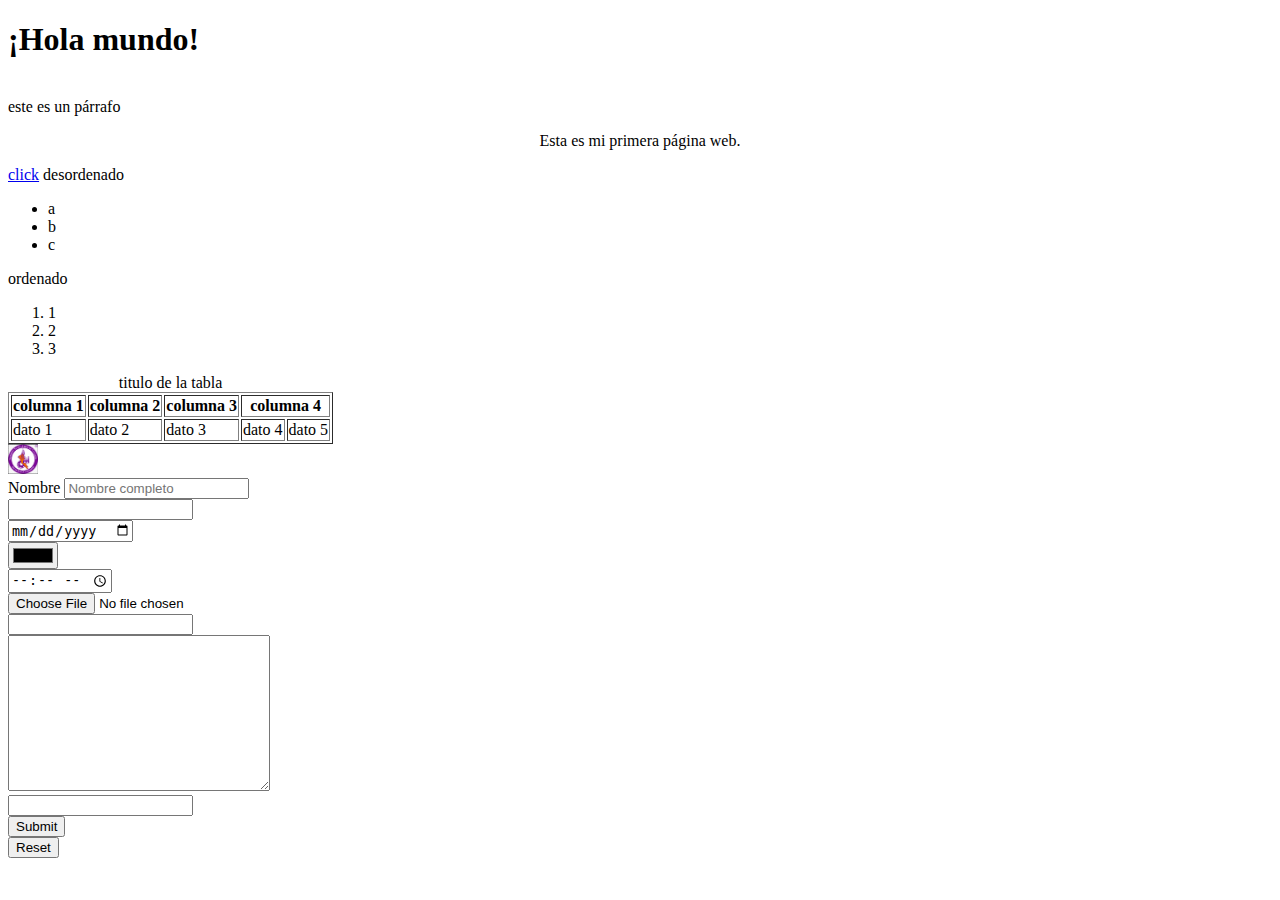
<file: index.html>
<!doctype html>
<html lang="es">
    <head>
        <meta charset="UTF-8" />
        <meta name="viewport" content="width=device-width, initial-scale=1.0" />
        <title>Mi página web</title>
    </head>
    <body>
        <h1>¡Hola mundo!</h1>
        <br />
        este es un párrafo
        <p></p>
        <p align="center">Esta es mi primera página web.</p>
        <a href="http://culiacan.tecnm.mx" target="_blank">click</a>
        desordenado
        <ul>
            <li>a</li>
            <li>b</li>
            <li>c</li>
        </ul>
        ordenado
        <ol>
            <li>1</li>
            <li>2</li>
            <li>3</li>
        </ol>
        <table border>
            <caption>
                titulo de la tabla
            </caption>
            <thead>
                <tr>
                    <th>columna 1</th>
                    <th>columna 2</th>
                    <th>columna 3</th>
                    <th colspan="2">columna 4</th>
                </tr>
            </thead>
            <tbody>
                <tr>
                    <td>dato 1</td>
                    <td>dato 2</td>
                    <td>dato 3</td>
                    <td>dato 4</td>
                    <td>dato 5</td>
                </tr>
            </tbody>
        </table>
    </body>

    <img src="imagenes/logo.png" width="30" alt="logo del tec de culiacan" />

    <!-- Formulario -->
    <form action="index.html" method="post">
        <label for="">Nombre</label>
        <input name="nombre" type="text" placeholder="Nombre completo" /> <br />
        <input name="clave" type="password" /> <br />
        <input type="date" /> <br />
        <input type="color" /> <br />
        <input type="time" /> <br />
        <input type="file" /> <br />
        <input type="email" /> <br />
        <textarea name="" cols="30" rows="10"></textarea><br />
        <input type="tel" /> <br />
        <input type="submit" /> <br />
        <input type="reset" />
    </form>
</html>
</file>
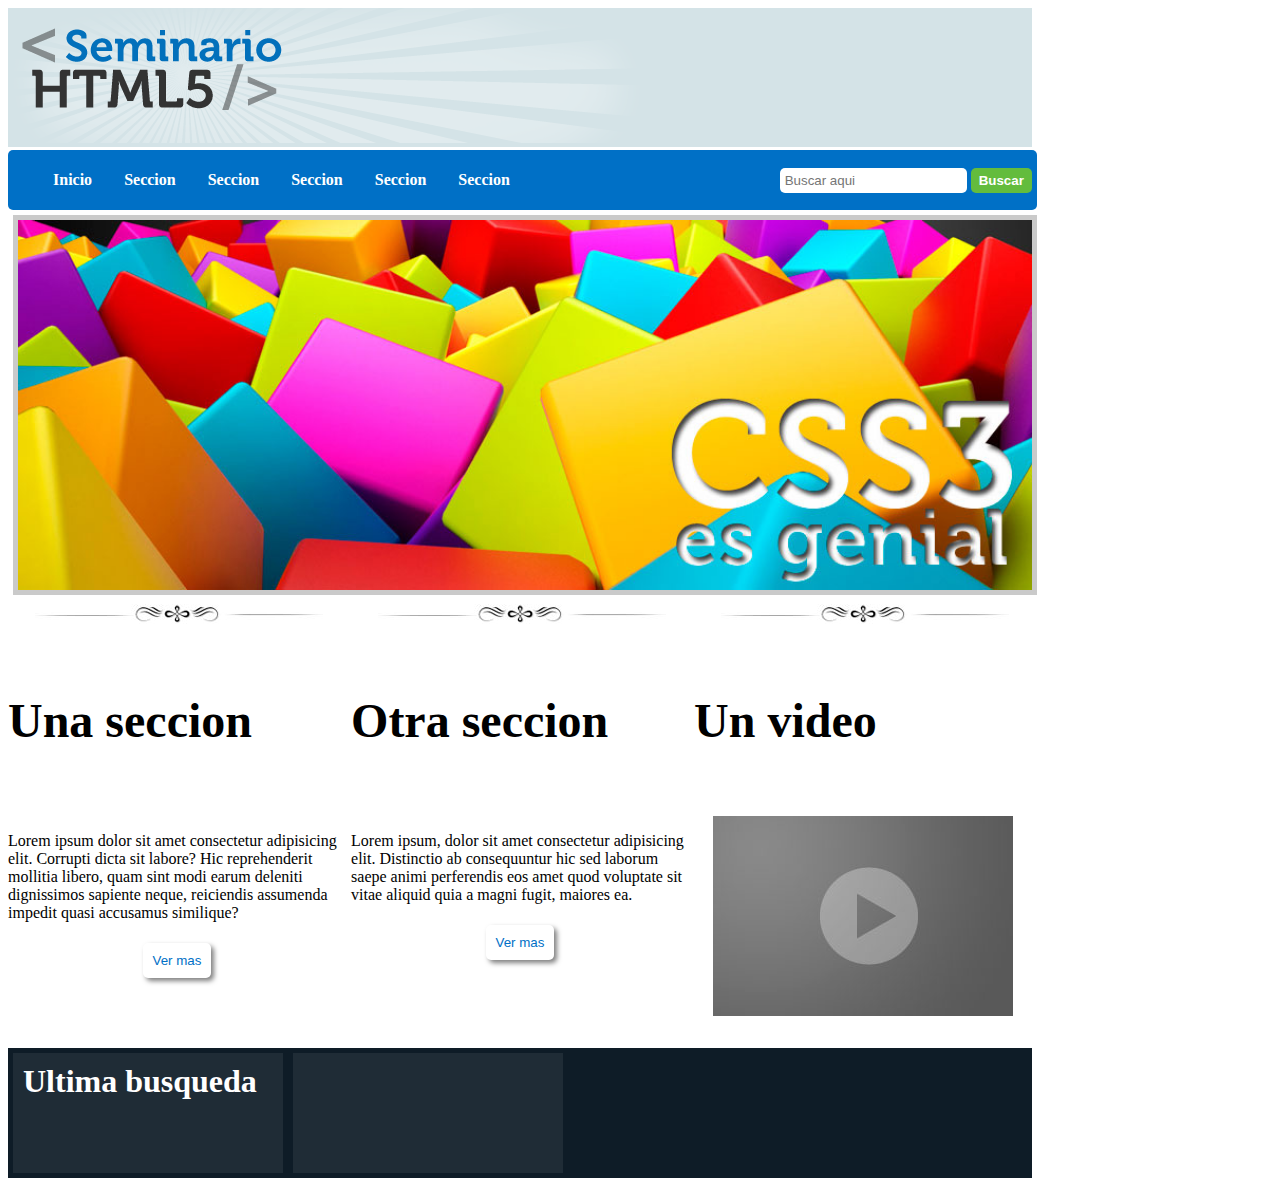
<file: practica01css/index.html>
<!doctype html>
<html lang="es">
    <head>
        <meta charset="UTF-8" />
        <meta name="viewport" content="width=device-width, initial-scale=1.0" />
        <title>Práctica 01 CSS3</title>
        <link rel="stylesheet" href="css/estilos.css" />
    </head>
    <body>
        <header class="header">
            <picture class="header__picture">
                <img src="img/resplandor.png" alt="resplandor" />
                <img src="img/logo.png" alt="fondo" id="logo" />
            </picture>
            <nav class="nav">
                <ul>
                    <li>Inicio</li>
                    <li>Seccion</li>
                    <li>Seccion</li>
                    <li>Seccion</li>
                    <li>Seccion</li>
                    <li>Seccion</li>
                </ul>
                <form class="nav__search">
                    <input type="text" placeholder="Buscar aqui" />
                    <button type="submit">Buscar</button>
                </form>
            </nav>
        </header>
        <section>
            <article class="banner">
                <img src="img/slide2.jpg" alt="Banner" />
            </article>
        </section>
        <main class="main">
            <section>
                <img src="img/separador.jpg" alt="Separador" />
                <h4>Una seccion</h4>
                <p>
                    Lorem ipsum dolor sit amet consectetur adipisicing elit.
                    Corrupti dicta sit labore? Hic reprehenderit mollitia
                    libero, quam sint modi earum deleniti dignissimos sapiente
                    neque, reiciendis assumenda impedit quasi accusamus
                    similique?
                </p>
                <button>Ver mas</button>
            </section>
            <section>
                <img src="img/separador.jpg" alt="Separador" />
                <h4>Otra seccion</h4>
                <p>
                    Lorem ipsum, dolor sit amet consectetur adipisicing elit.
                    Distinctio ab consequuntur hic sed laborum saepe animi
                    perferendis eos amet quod voluptate sit vitae aliquid quia a
                    magni fugit, maiores ea.
                </p>
                <button>Ver mas</button>
            </section>
            <section>
                <img src="img/separador.jpg" alt="Separador" />
                <h4>Un video</h4>
                <img src="img/video.jpg" alt="Video" />
            </section>
        </main>
        <footer class="footer">
            <article>Ultima busqueda</article>
            <article></article>
        </footer>
    </body>
</html>
</file>
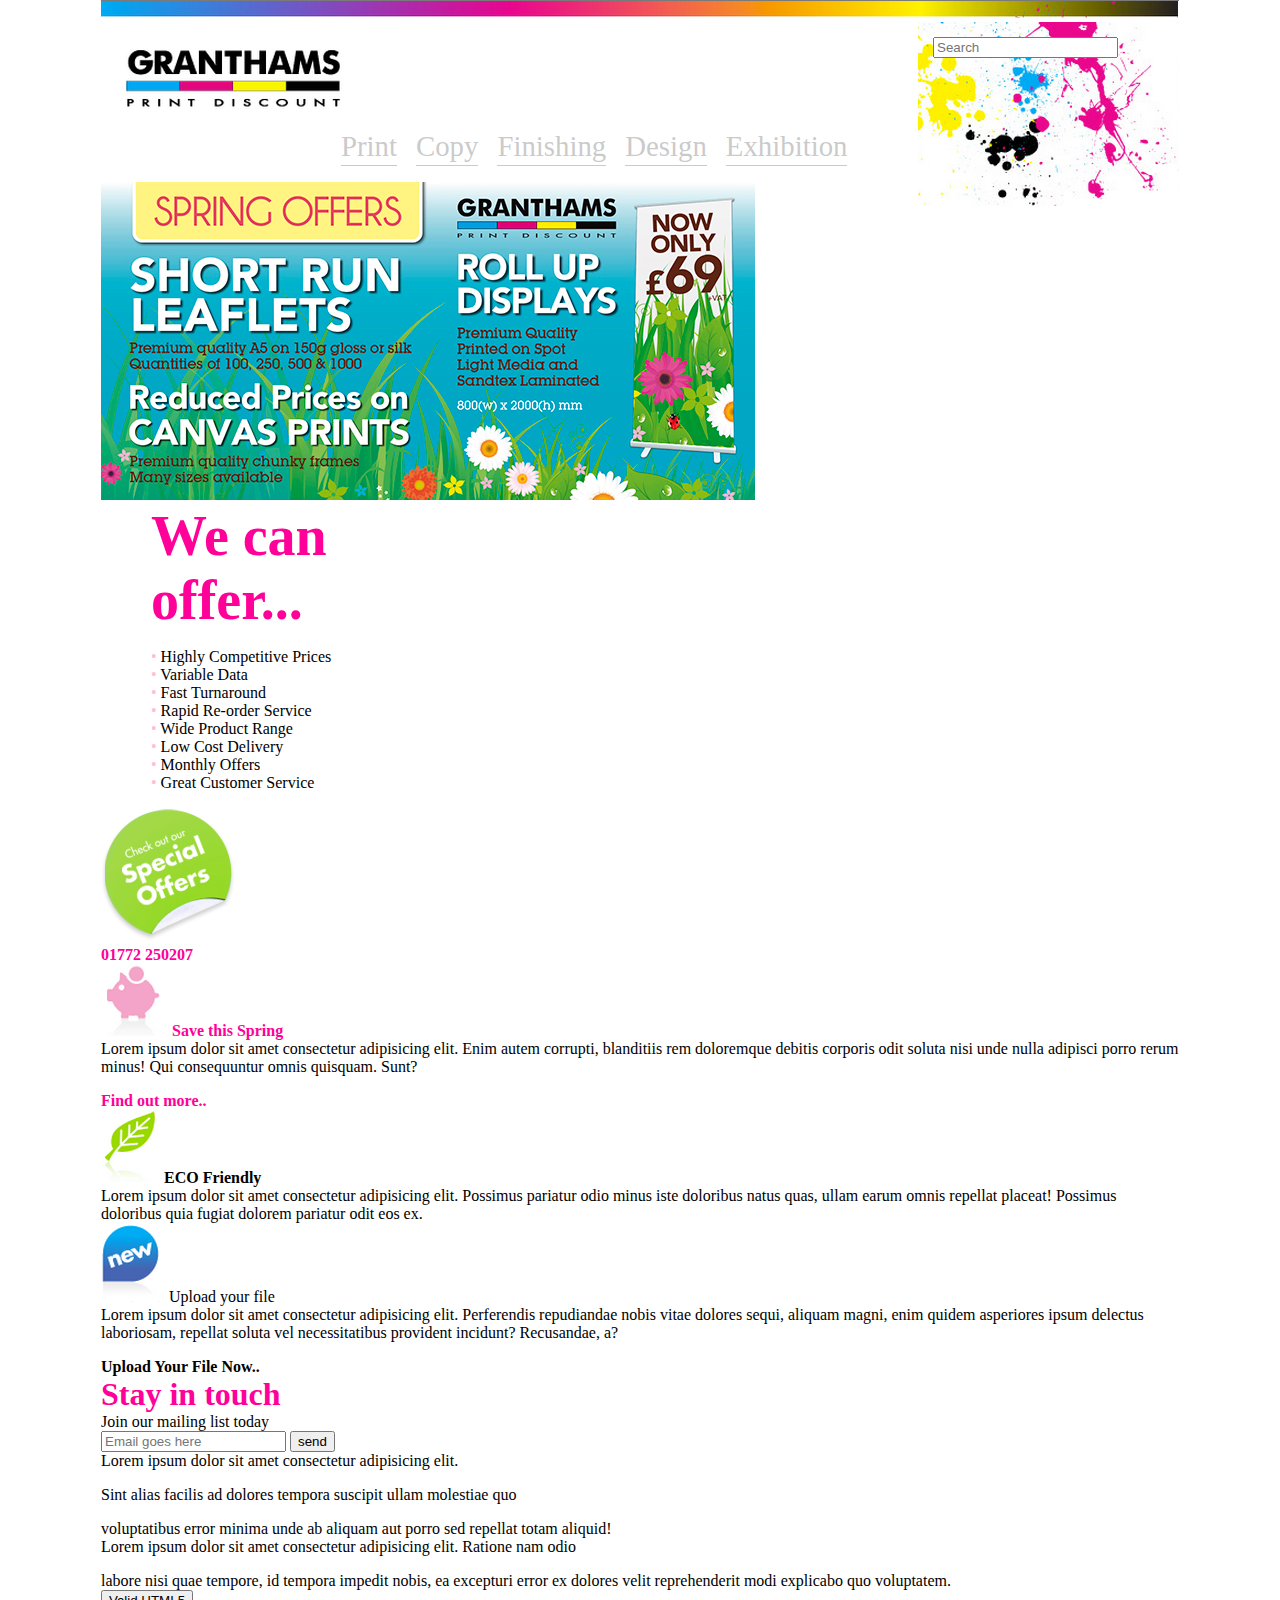
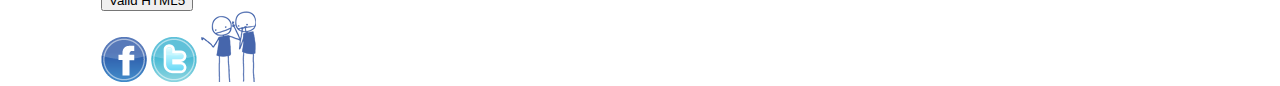
<file: practica02css/index.html>
<!doctype html>
<html lang="es">
    <head>
        <meta charset="UTF-8" />
        <meta name="viewport" content="width=device-width, initial-scale=1.0" />
        <title>Práctica 02 CSS3</title>
        <link rel="stylesheet" href="css/estilos.css" />
    </head>
    <body>
        <header>
            <img src="img/banner.png" alt="Banner" />
            <img src="img/granthams.png" alt="Granthams" id="granthams" />
            <img src="img/paint.png" alt="Paint" id="paint" />
            <input type="search" placeholder="Search" />
            <nav>
                <ul>
                    <li>Print</li>
                    <li>Copy</li>
                    <li>Finishing</li>
                    <li>Design</li>
                    <li>Exhibition</li>
                </ul>
            </nav>
        </header>
        <section id="primerSeccion">
            <article id="seccion01art01">
                <img src="img/slide.jpg" alt="Slide" />
            </article>
            <article id="seccion01art02">
                <span class="colorrosa letragrande nito">
                    We can offer...
                </span>
                <ul>
                    <li>Highly Competitive Prices</li>
                    <li>Variable Data</li>
                    <li>Fast Turnaround</li>
                    <li>Rapid Re-order Service</li>
                    <li>Wide Product Range</li>
                    <li>Low Cost Delivery</li>
                    <li>Monthly Offers</li>
                    <li>Great Customer Service</li>
                </ul>
            </article>
            <img src="img/bg_offer.png" alt="Offers" id="bgoffer" />
        </section>
        <section id="segundaSeccion">
            <article>
                <span class="colorrosa letramedia nito"> 01772 250207 </span>
            </article>
        </section>
        <section>
            <article>
                <img src="img/cerdito.png" alt="Cerdito" />
                <span class="colorrosa nito"> Save this Spring </span>
                <br />
                Lorem ipsum dolor sit amet consectetur adipisicing elit. Enim
                autem corrupti, blanditiis rem doloremque debitis corporis odit
                soluta nisi unde nulla adipisci porro rerum minus! Qui
                consequuntur omnis quisquam. Sunt?
                <p></p>
                <span class="colorrosa nito"> Find out more.. </span>
            </article>
            <article>
                <img src="img/hoja.png" alt="Hoja" />
                <span class="colorverde nito"> ECO Friendly </span>
                <br />
                Lorem ipsum dolor sit amet consectetur adipisicing elit.
                Possimus pariatur odio minus iste doloribus natus quas, ullam
                earum omnis repellat placeat! Possimus doloribus quia fugiat
                dolorem pariatur odit eos ex.
            </article>
            <article>
                <img src="img/new.png" alt="Nuevo" />
                Upload your file
                <br />
                Lorem ipsum dolor sit amet consectetur adipisicing elit.
                Perferendis repudiandae nobis vitae dolores sequi, aliquam
                magni, enim quidem asperiores ipsum delectus laboriosam,
                repellat soluta vel necessitatibus provident incidunt?
                Recusandae, a?
                <p></p>
                <span class="colorazul nito"> Upload Your File Now.. </span>
            </article>
            <article>
                <span class="colorrosa letramediana nito"> Stay in touch </span>
                <br />
                Join our mailing list today <br />
                <input type="email" placeholder="Email goes here" />
                <input type="button" value="send" />
            </article>
        </section>
        <footer>
            <article>
                Lorem ipsum dolor sit amet consectetur adipisicing elit.
                <p></p>
                Sint alias facilis ad dolores tempora suscipit ullam molestiae
                quo
                <p></p>
                voluptatibus error minima unde ab aliquam aut porro sed repellat
                totam aliquid!
            </article>
            <article>
                Lorem ipsum dolor sit amet consectetur adipisicing elit. Ratione
                nam odio
                <p></p>
                labore nisi quae tempore, id tempora impedit nobis, ea excepturi
                error ex dolores velit reprehenderit modi explicabo quo
                voluptatem.
            </article>
            <article>
                <input type="button" value="Valid HTML5" />
            </article>
            <img src="img/icon_facebook.png" alt="Facebook" id="facebook" />
            <img src="img/icon_twitter.png" alt="X" id="twitter" />
            <img src="img/image-right.png" alt="Personas" id="personas" />
        </footer>
    </body>
</html>
</file>
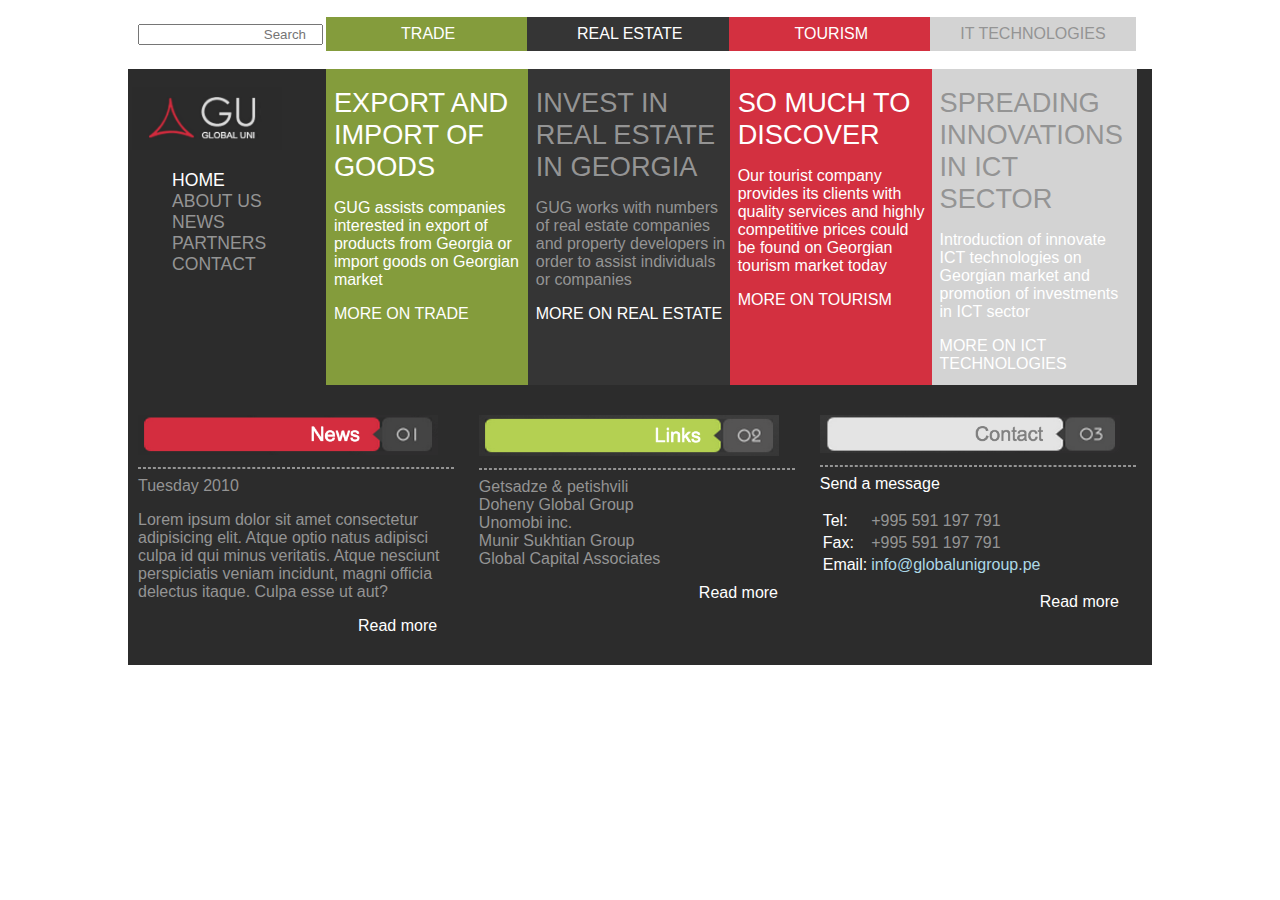
<file: practica03_css/index.html>
<!DOCTYPE html>
<html lang="es">
<head>
    <meta charset="UTF-8">
    <meta name="viewport" content="width=device-width, initial-scale=1.0">
    <title>Práctica 03 CSS3</title>
    <link rel="stylesheet" href="css/estilos.css">
</head>
<body>
    <header>
        <nav>
            <ul>
                <li>
                    <input type="search" placeholder="Search">
                </li>
                <li class="letra-blanca">
                    TRADE  
                </li>
                <li class="letra-blanca">
                    REAL ESTATE  
                </li>
                <li class="letra-blanca">
                    TOURISM  
                </li>
                <li class="letra-gris">
                    IT TECHNOLOGIES 
                </li>
            </ul>
        </nav>
    </header>
    <section>
        <article>
            <img src="img/gu_logo.png" alt="Logo GU">
            <ul>
                <li class="letra-blanca tam-menu-lateral">HOME</li>
                <li class="letra-gris tam-menu-lateral">ABOUT US</li>
                <li class="letra-gris tam-menu-lateral">NEWS</li>
                <li class="letra-gris tam-menu-lateral">PARTNERS</li>
                <li class="letra-gris tam-menu-lateral">CONTACT</li>
            </ul>
        </article>
        <article> 
            <span class="letra-blanca tam-tarjetas">
                EXPORT AND IMPORT OF GOODS
            </span>
            <p></p>
            <span class="letra-blanca">
                GUG assists companies interested in export of products from Georgia or import goods on Georgian market
            </span>
            <p></p>
            <span class="letra-blanca">
                MORE ON TRADE
            </span>
        </article>
        <article>
            <span class="letra-gris tam-tarjetas">
                INVEST IN REAL ESTATE IN GEORGIA
            </span>
            <p></p>
            <span class="letra-gris">
                GUG works with numbers of real estate companies and property developers in order to assist individuals or companies
            </span>
            <p></p>
            <span class="letra-blanca">
                MORE ON REAL ESTATE
            </span>
        </article>
        <article>
            <span class="letra-blanca tam-tarjetas">
                SO MUCH TO DISCOVER
            </span>
            <p></p>
            <span class="letra-blanca">
                Our tourist company provides its clients with quality services and highly competitive prices could be found on Georgian tourism market today 
            </span>
            <p></p>
            <span class="letra-blanca">
                MORE ON TOURISM
            </span>
        </article>
        <article>
            <span class="letra-gris tam-tarjetas">
               SPREADING INNOVATIONS IN ICT SECTOR
            </span>
            <p></p>
            <span class="letra-blanca">
                Introduction of innovate ICT technologies on Georgian market and promotion of investments in ICT sector
            </span>
            <p></p>
            <span class="letra-blanca">
                MORE ON ICT TECHNOLOGIES
            </span>
        </article>
    </section>
    <footer>
        <article>
            <img src="img/news_rojo.png" alt="News">
            <hr>
            <span class="letra-gris">Tuesday 2010</span>
            <p></p>
            <span class="letra-gris">
                Lorem ipsum dolor sit amet consectetur adipisicing elit. Atque optio natus adipisci culpa id qui minus veritatis. Atque nesciunt perspiciatis veniam incidunt, magni officia delectus itaque. Culpa esse ut aut?
            </span>
            <p></p>
            <span class="letra-blanca read-more">Read more</span>
        </article>
        <article>
            <img src="img/news_verde.png" alt="Links">
            <hr>
            <span class="letra-gris">
                Getsadze & petishvili <br>
                Doheny Global Group <br>
                Unomobi inc. <br>
                Munir Sukhtian Group <br>
                Global Capital Associates
            </span>
            <p></p>
            <span class="letra-blanca read-more">Read more</span>
        </article>
        <article>
            <img src="img/news_claro.png" alt="Contact">
            <hr>
            <span class="letra-blanca">Send a message</span>
            <p></p>
            <table>
                <tbody>
                    <tr>
                        <td class="letra-blanca">Tel:</td>
                        <td class="letra-gris">+995 591 197 791</td>
                    </tr>
                    <tr>
                        <td class="letra-blanca">Fax:</td>
                        <td class="letra-gris">+995 591 197 791</td>
                    </tr>
                    <tr>
                        <td class="letra-blanca">Email:</td>
                        <td class="letra-azul">info@globalunigroup.pe</td>
                    </tr>
                </tbody>
            </table>
            <p></p>
            <span class="letra-blanca read-more">Read more</span>
        </article>
    </footer>
</body>
</html>
</file>
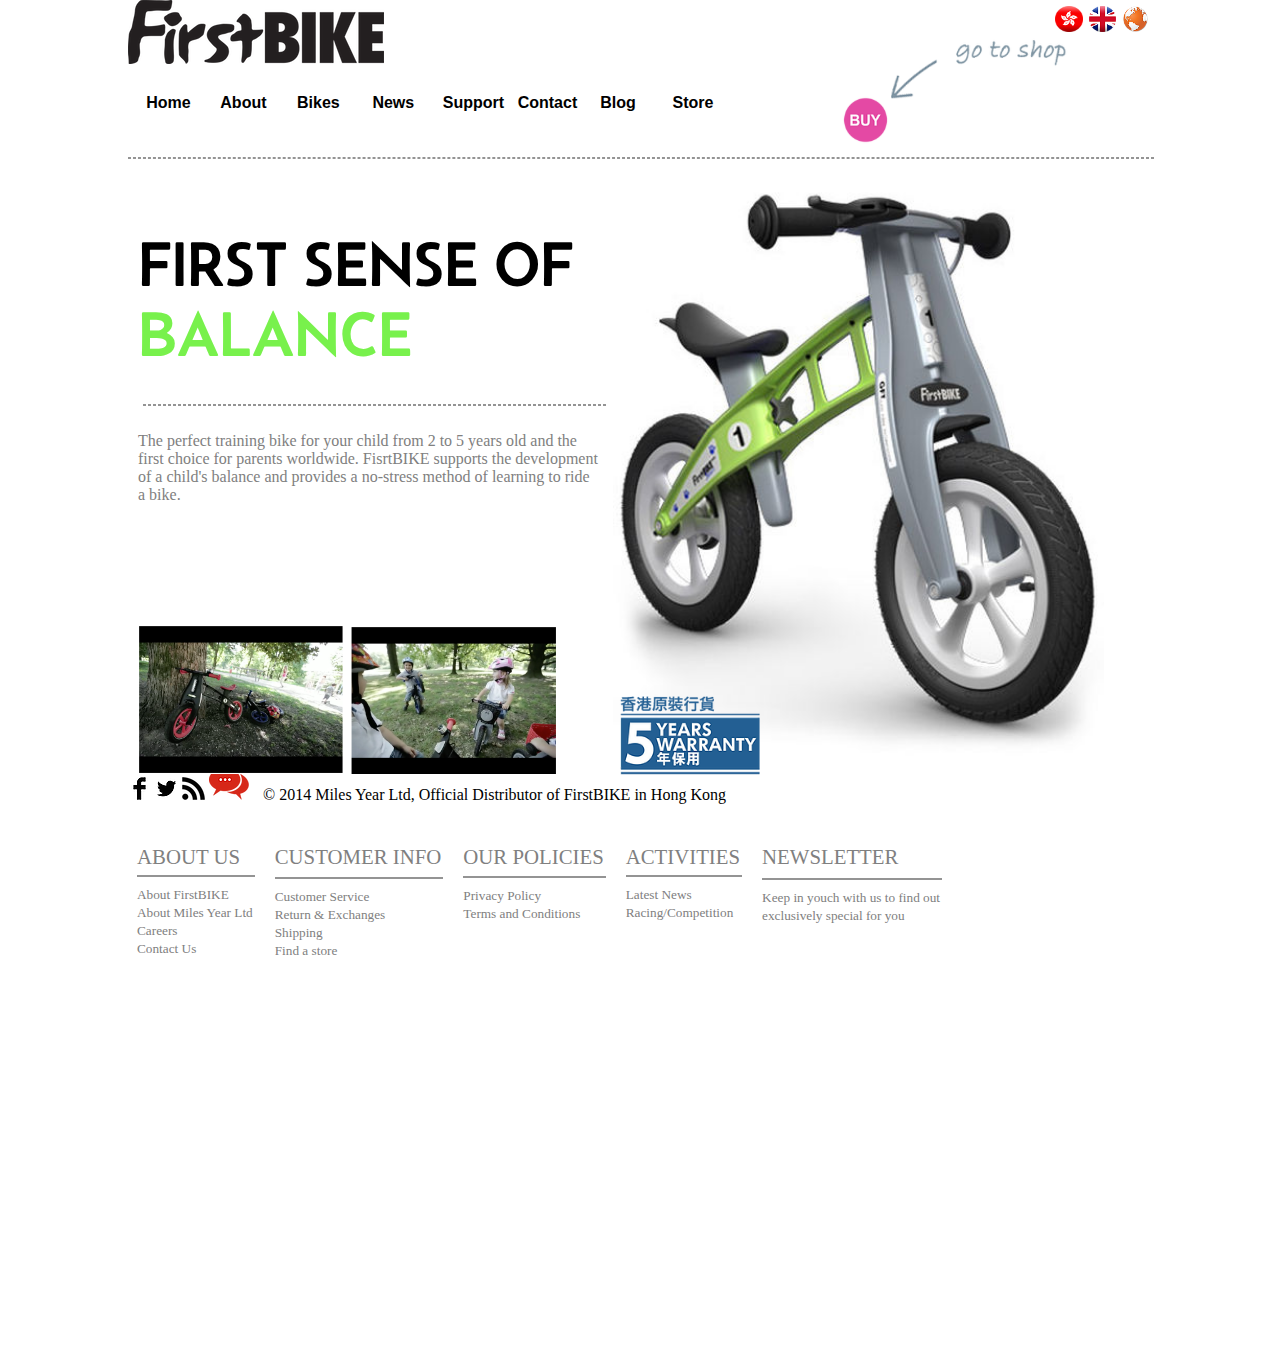
<file: practica04css/index.html>
<!doctype html>
<html lang="en">
    <head>
        <meta charset="UTF-8" />
        <meta name="viewport" content="width=device-width, initial-scale=1.0" />
        <title>First Bike</title>
        <link rel="stylesheet" href="./css/estilos.css" />
        <link
            href="https://fonts.googleapis.com/css?family=Belanosima"
            rel="stylesheet"
            type="text/css"
        />
    </head>
    <body>
        <header>
            <article>
                <img src="./img/first_bike.png" alt="logo" />
                <img src="./img/mundo.png" alt="mundo" class="logosDerecha" />
                <img
                    src="./img/bandera.png"
                    alt="bandera"
                    class="logosDerecha"
                />
                <img
                    src="./img/logo_rojo.png"
                    alt="logorojo"
                    class="logosDerecha"
                />
                <img src="./img/go_to_shop.png" alt="shop" />
                <img src="./img/buy.png" alt="buy" />
            </article>
            <nav>
                <ul>
                    <li>Home</li>
                    <li>About</li>
                    <li>Bikes</li>
                    <li>News</li>
                    <li>Support</li>
                    <li>Contact</li>
                    <li>Blog</li>
                    <li>Store</li>
                </ul>
            </nav>
            <hr />
        </header>
        <section id="secc1">
            <article id="art1secc1">
                <span class="titulo">
                    FIRST SENSE OF <br />
                    <span id="colorVerde">BALANCE</span>
                </span>
                <hr id="hrMenor" />
                <br />
                <span id="infoFirstBike">
                    The perfect training bike for your child from 2 to 5 years
                    old and the first choice for parents worldwide. FisrtBIKE
                    supports the development of a child's balance and provides a
                    no-stress method of learning to ride a bike.
                </span>
                <br /><br />
            </article>
            <img src="./img/bike.jpg" alt="bike" id="bike" />
            <article id="art2secc1">
                <img src="./img/video01.png" alt="video01" class="videos" />
                <img src="./img/video02.png" alt="video02" class="videos" />
            </article>
            <img src="./img/5years.png" alt="5years" id="years" />
            <br />
        </section>
        <section>
            <img src="./img/facebook.png" alt="facebook" />
            <img src="./img/twitter.png" alt="twitter" />
            <img src="./img/signal.png" alt="wifi" />
            <img src="./img/voice.png" alt="voice" />
            <span id="copyright"
                >&copy; 2014 Miles Year Ltd, Official Distributor of FirstBIKE
                in Hong Kong</span
            >
        </section>
        <br /><br />
        <footer>
            <article>
                <span class="titulosFooter"> ABOUT US</span>
                <hr class="lineFooter" />
                <span class="listados">
                    About FirstBIKE <br />
                    About Miles Year Ltd <br />
                    Careers <br />
                    Contact Us <br />
                </span>
            </article>
            <article>
                <span class="titulosFooter"> CUSTOMER INFO </span>
                <hr class="lineFooter" />
                <span class="listados">
                    Customer Service <br />
                    Return & Exchanges <br />
                    Shipping <br />
                    Find a store <br />
                </span>
            </article>
            <article>
                <span class="titulosFooter"> OUR POLICIES</span>
                <hr class="lineFooter" />
                <span class="listados">
                    Privacy Policy <br />
                    Terms and Conditions <br />
                </span>
            </article>
            <article>
                <span class="titulosFooter"> ACTIVITIES</span>
                <hr class="lineFooter" />
                <span class="listados">
                    Latest News <br />
                    Racing/Competition <br />
                </span>
            </article>
            <article>
                <span class="titulosFooter"> NEWSLETTER</span>
                <hr class="lineFooter" />
                <span class="listados">
                    Keep in youch with us to find out <br />
                    exclusively special for you
                </span>
            </article>
        </footer>
    </body>
</html>
</file>
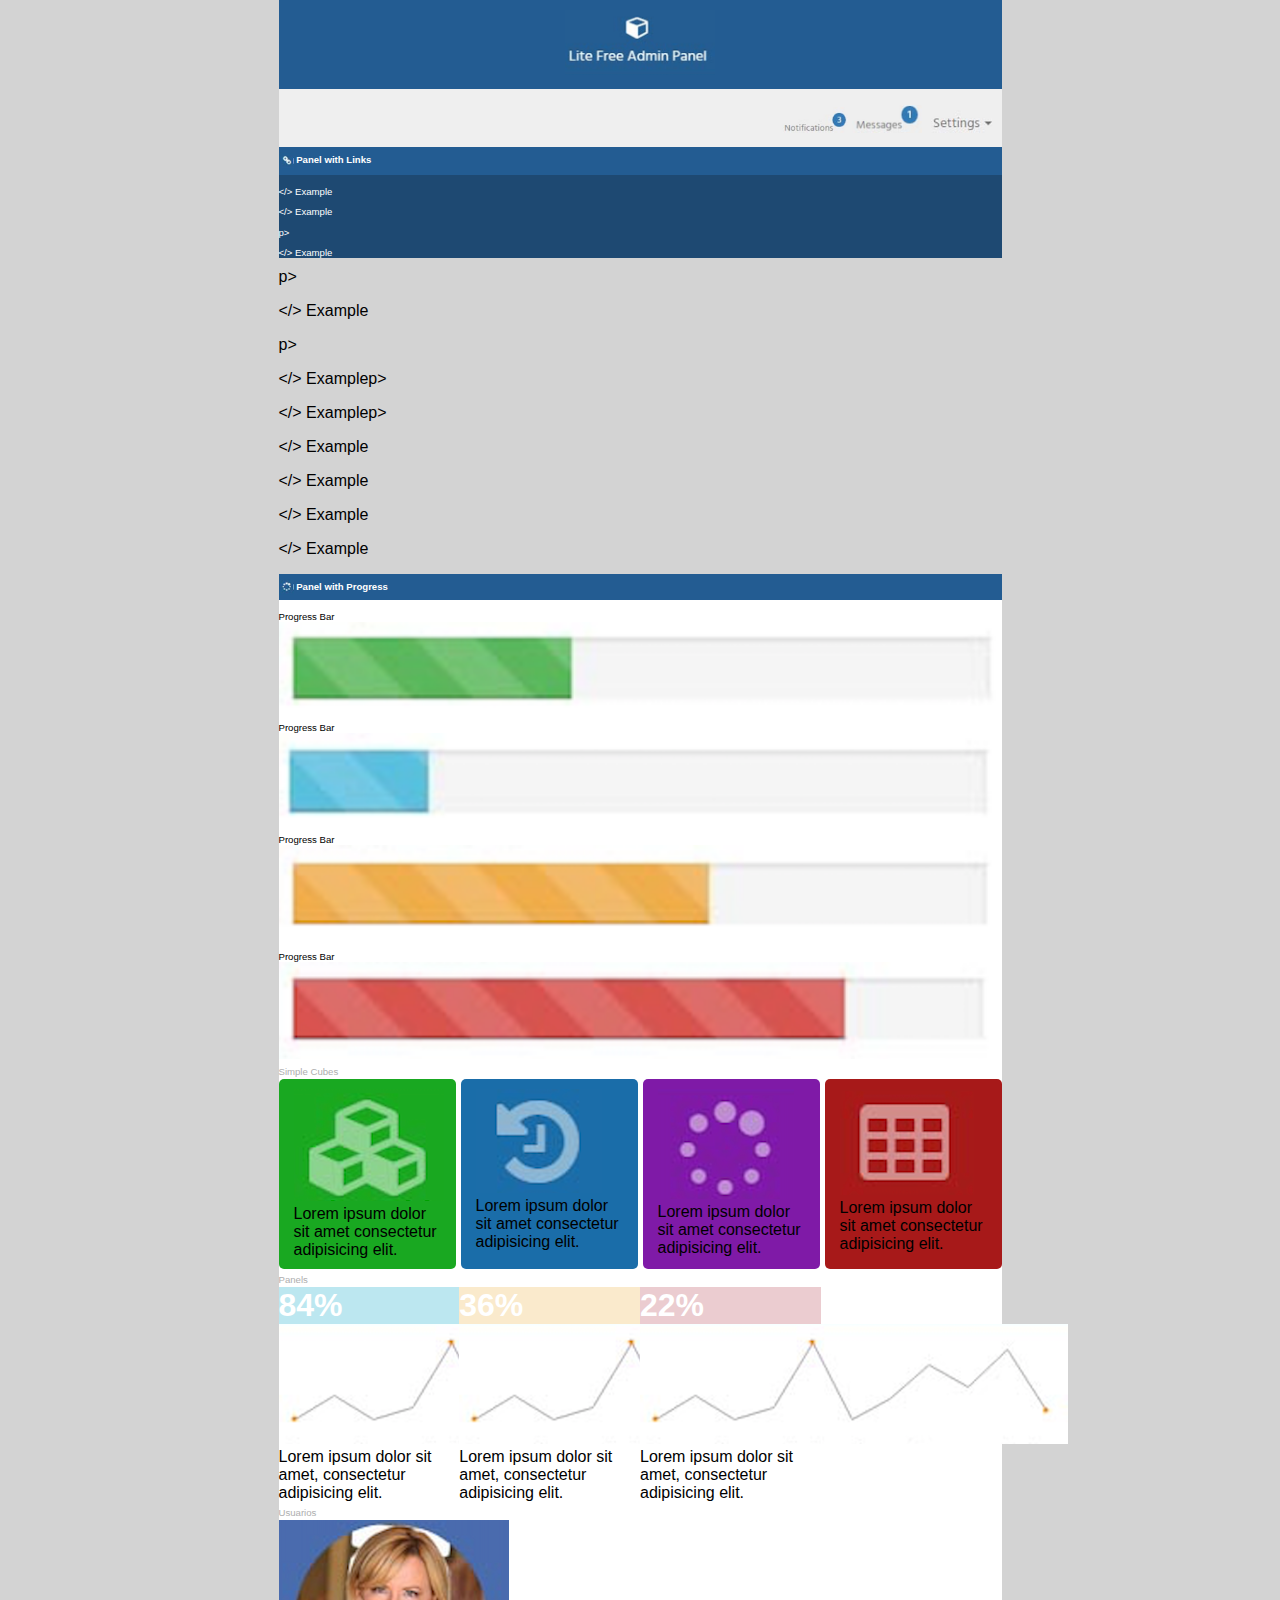
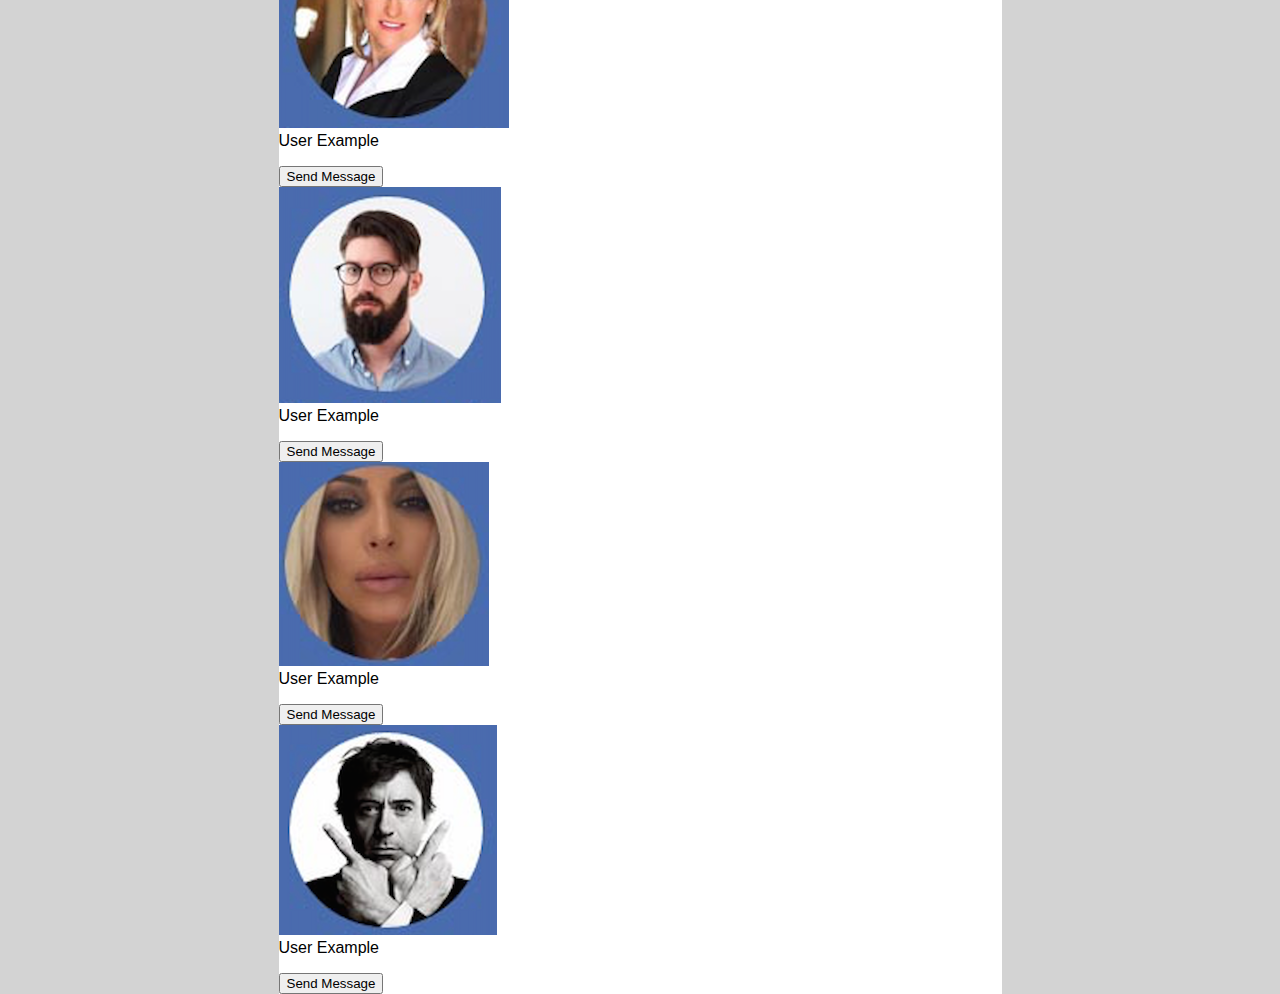
<file: practica05_css/index.html>
<!doctype html>
<html lang="es">
    <head>
        <meta charset="UTF-8" />
        <meta name="viewport" content="width=device-width, initial-scale=1.0" />
        <title>Práctica 05</title>
        <link rel="stylesheet" href="css/estilos.css" />
    </head>
    <body>
        <section class="contenedor">
            <header class="header">
                <img src="img/logo.png" alt="logo" />
            </header>
            <nav class="navbar">
                <img src="img/notificaciones.png" alt="Notificaciones" />
                <img src="img/mensajes.png" alt="Mensajes" />
                <img src="img/ajustes.png" alt="Ajustes" />
            </nav>
            <article class="links">
                <h4>
                    <img src="img/logolinks.png" alt="logo links" />
                    Panel with Links
                </h4>
                <br />
                <article class="linksexample">
                    &lt;/&gt; Example
                    <p>&lt;/&gt; Example</article>p>
                    <p>&lt;/&gt; Example</article>p>
                    <p>&lt;/&gt; Example</section>p>
                    <p>&lt;/&gt; Example</body>p>
                    <p>&lt;/&gt; Example</html>p>
                    <p>&lt;/&gt; Example</p>
                    <p>&lt;/&gt; Example</p>
                    <p>&lt;/&gt; Example</p>
                    <p>&lt;/&gt; Example</p>
                    <p></p>
                </article>
            </article>
            <article class="progress">
                <h4>
                    <img
                        src="img/logoprogress.png"
                        alt="Progress"
                        class="progresslogo"
                    />
                    Panel with Progress
                </h4>
                <br />
                Progress Bar <br />
                <img
                    src="img/barra01.png"
                    class="progressbarra"
                    alt="Barra 01"
                />
                <br />
                Progress Bar <br />
                <img
                    src="img/barra02.png"
                    class="progressbarra"
                    alt="Barra 02"
                />
                <br />
                Progress Bar <br />
                <img
                    src="img/barra03.png"
                    class="progressbarra"
                    alt="Barra 03"
                />
                <br />
                Progress Bar <br />
                <img
                    src="img/barra04.png"
                    class="progressbarra"
                    alt="Barra 04"
                />
                <br />
            </article>
            <section class="principal">
                <article>
                    <span class="principaltitulos">Simple Cubes</span>
                    <article class="cubes">
                        <article>
                            <img src="img/cubo1.png" alt="Cubo 1" /> <br />
                            Lorem ipsum dolor sit amet consectetur adipisicing
                            elit.
                        </article>
                        <article>
                            <img src="img/cubo02.png" alt="Cubo 2" /> <br />
                            Lorem ipsum dolor sit amet consectetur adipisicing
                            elit.
                        </article>
                        <article>
                            <img src="img/cubo03.png" alt="Cubo 3" /> <br />
                            Lorem ipsum dolor sit amet consectetur adipisicing
                            elit.
                        </article>
                        <article>
                            <img src="img/cubo04.png" alt="Cubo 4" /> <br />
                            Lorem ipsum dolor sit amet consectetur adipisicing
                            elit.
                        </article>
                    </article>
                    <span class="principaltitulos">Panels</span>
                    <article class="panels">
                        <article>
                            <h4 class="panels01porcentaje">84%</h4>
                            <img src="img/grafico.png" alt="Gráfica" />
                            <br>
                            Lorem ipsum dolor sit amet, consectetur adipisicing
                            elit.
                        </article>
                        <article>
                            <h4 class="panels02porcentaje">36%</h4>
                            <img src="img/grafico.png" alt="Gráfica" />
                            <br>
                            Lorem ipsum dolor sit amet, consectetur adipisicing
                            elit.
                        </article>
                        <article>
                            <h4 class="panels03porcentaje">22%</h4>
                            <img src="img/grafico.png" alt="Gráfica" />
                            <br>
                            Lorem ipsum dolor sit amet, consectetur adipisicing
                            elit.
                        </article>
                    </article>
                    <span class="principaltitulos">Usuarios</span>
                    <article class="usuarios">
                        <article>
                            <img
                                src="img/usuario01.png"
                                alt="Usuario 1"
                            /><br />
                            <span>User Example</span>
                            <p></p>
                            <input type="button" value="Send Message" />
                        </article>
                        <article>
                            <img
                                src="img/usuario02.png"
                                alt="Usuario 1"
                            /><br />
                            <span>User Example</span>
                            <p></p>
                            <input type="button" value="Send Message" />
                        </article>
                        <article>
                            <img
                                src="img/usuario03.png"
                                alt="Usuario 1"
                            /><br />
                            <span>User Example</span>
                            <p></p>
                            <input type="button" value="Send Message" />
                        </article>
                        <article>
                            <img
                                src="img/usuario04.png"
                                alt="Usuario 1"
                            /><br />
                            <span>User Example</span>
                            <p></p>
                            <input type="button" value="Send Message" />
                        </article>
                    </article>
                </article>
            </section>
        </section>
    </body>
</html>
</file>
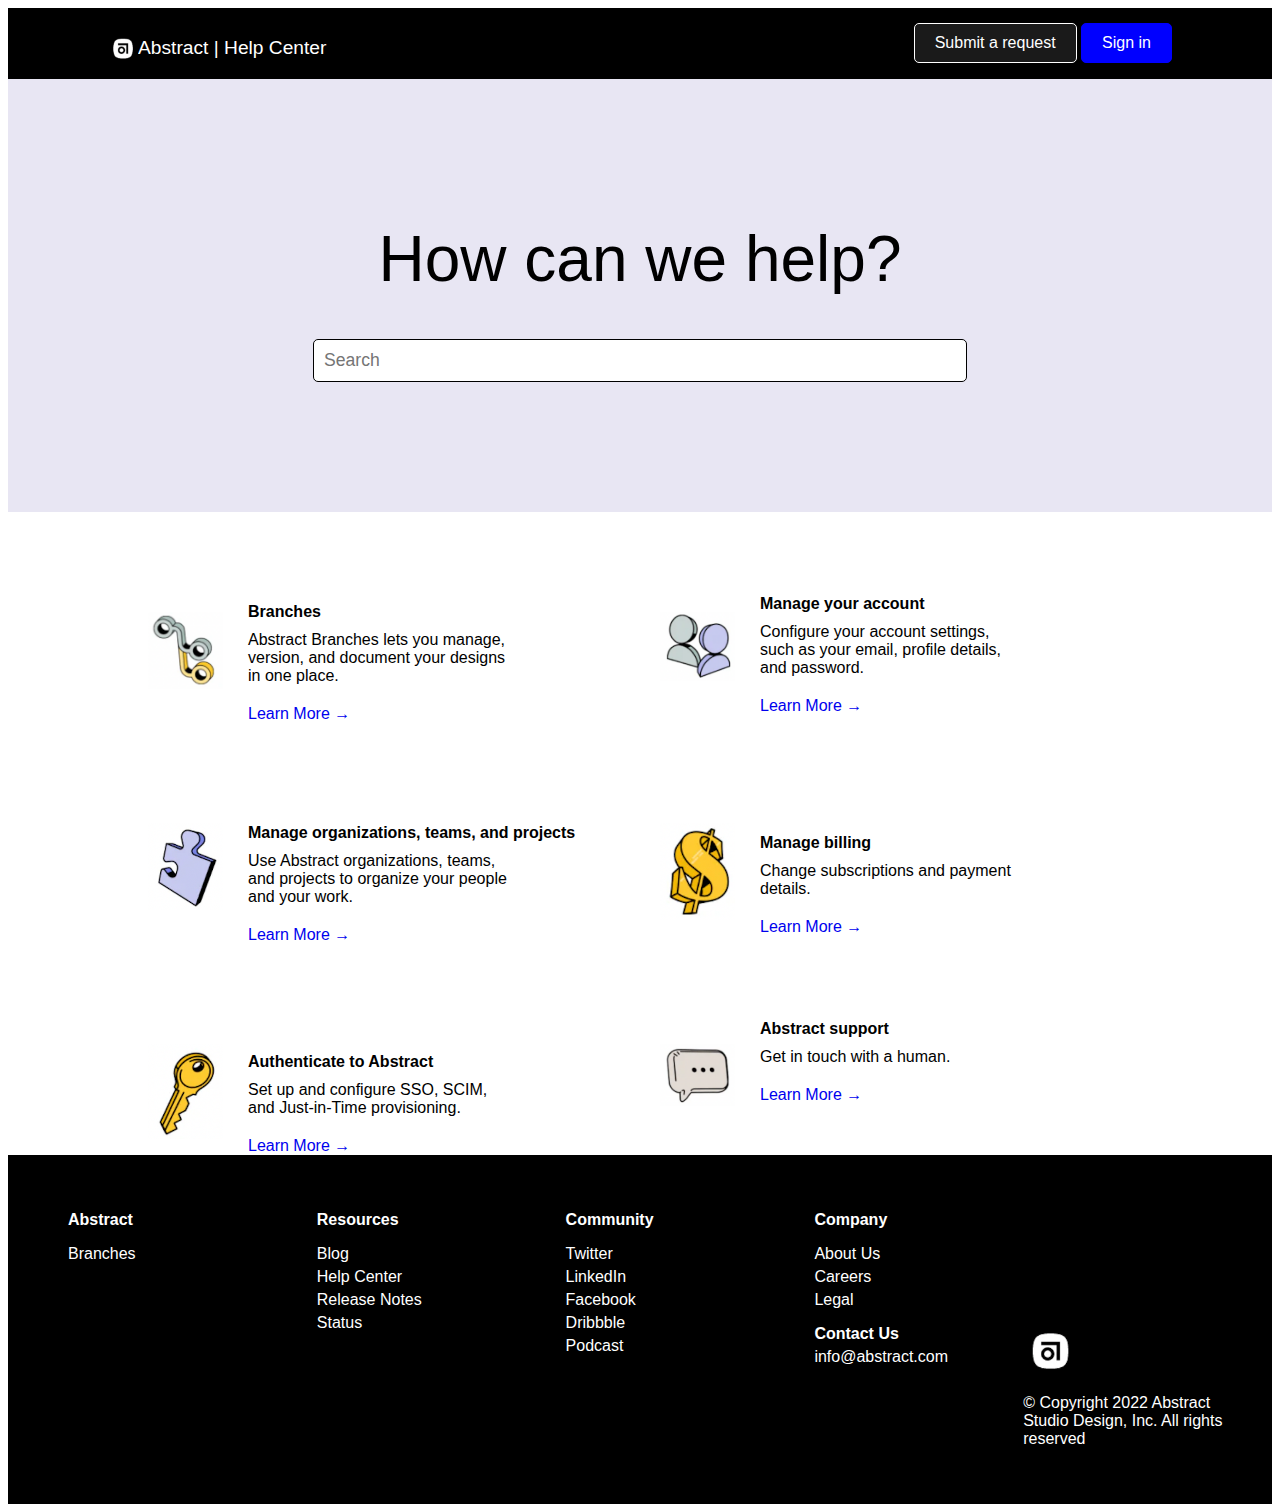
<file: Practica06css/index.html>
<!doctype html>
<html lang="en">
    <head>
        <meta charset="UTF-8" />
        <meta name="viewport" content="width=device-width, initial-scale=1.0" />
        <title>Practica 6 grid</title>
        <link rel="stylesheet" href="css/estilos.css" />
    </head>
    <body>
        <header class="header">
            <nav class="navigation">
                <p class="logo">
                    <img src="img/logo-abstract.png" alt="" />Abstract | Help
                    Center
                </p>
                <div class="header-buttons">
                    <button class="request-btn">Submit a request</button>
                    <button class="sign-in-btn">Sign in</button>
                </div>
            </nav>
        </header>

        <main>
            <section class="hero">
                <h1>How can we help?</h1>
                <form class="search-box">
                    <input
                        type="text"
                        id="search-input"
                        placeholder="Search"
                        class="search-input"
                    />
                </form>
            </section>

            <section class="grid-container">
                <article class="grid-item">
                    <img src="img/icon-branches.png" alt="Branches Icon" />
                    <h2>Branches</h2>
                    <p>
                        Abstract Branches lets you manage, version, and document
                        your designs in one place.
                    </p>
                    <a href="#">Learn More →</a>
                </article>

                <article class="grid-item">
                    <img src="img/icon-account.png" alt="Manage account Icon" />
                    <h2>Manage your account</h2>
                    <p>
                        Configure your account settings, such as your email,
                        profile details, and password.
                    </p>
                    <a href="#">Learn More →</a>
                </article>

                <article class="grid-item">
                    <img src="img/icon-projects.png" alt="Organizations Icon" />
                    <h2>Manage organizations, teams, and projects</h2>
                    <p>
                        Use Abstract organizations, teams, and projects to
                        organize your people and your work.
                    </p>
                    <a href="#">Learn More →</a>
                </article>

                <article class="grid-item">
                    <img src="img/icon-billing.png" alt="Billing Icon" />
                    <h2>Manage billing</h2>
                    <p>Change subscriptions and payment details.</p>
                    <a href="#">Learn More →</a>
                </article>

                <article class="grid-item">
                    <img src="img/icon-auth.png" alt="Authenticate Icon" />
                    <h2>Authenticate to Abstract</h2>
                    <p>
                        Set up and configure SSO, SCIM, and Just-in-Time
                        provisioning.
                    </p>
                    <a href="#">Learn More →</a>
                </article>

                <article class="grid-item">
                    <img src="img/icon-abstract.png" alt="Support Icon" />
                    <h2>Abstract support</h2>
                    <p>Get in touch with a human.</p>
                    <a href="#">Learn More →</a>
                </article>
            </section>
        </main>

        <footer class="footer">
            <section class="footer-links">
                <article>
                    <h3>Abstract</h3>
                    <ul>
                        <li><a href="#">Branches</a></li>
                    </ul>
                </article>

                <article>
                    <h3>Resources</h3>
                    <ul>
                        <li><a href="#">Blog</a></li>
                        <li><a href="#">Help Center</a></li>
                        <li><a href="#">Release Notes</a></li>
                        <li><a href="#">Status</a></li>
                    </ul>
                </article>

                <article>
                    <h3>Community</h3>
                    <ul>
                        <li><a href="#">Twitter</a></li>
                        <li><a href="#">LinkedIn</a></li>
                        <li><a href="#">Facebook</a></li>
                        <li><a href="#">Dribbble</a></li>
                        <li><a href="#">Podcast</a></li>
                    </ul>
                </article>

                <article>
                    <h3>Company</h3>
                    <ul>
                        <li><a href="#">About Us</a></li>
                        <li><a href="#">Careers</a></li>
                        <li><a href="#">Legal</a></li>
                        <li>
                            <p id="contact">Contact Us</p>
                            <li><a href="#">info@abstract.com</a></li>
                        </li>
                    </ul>
                </article>

                <article class="footer-copyright">
                    <img id="logo-footer" src="img/logo-abstract.png" alt="">
                    <p>
                        &copy; Copyright 2022 Abstract Studio Design, Inc. All
                        rights reserved
                    </p>
                </article>
            </section>
        </footer>
    </body>
</html>
</file>
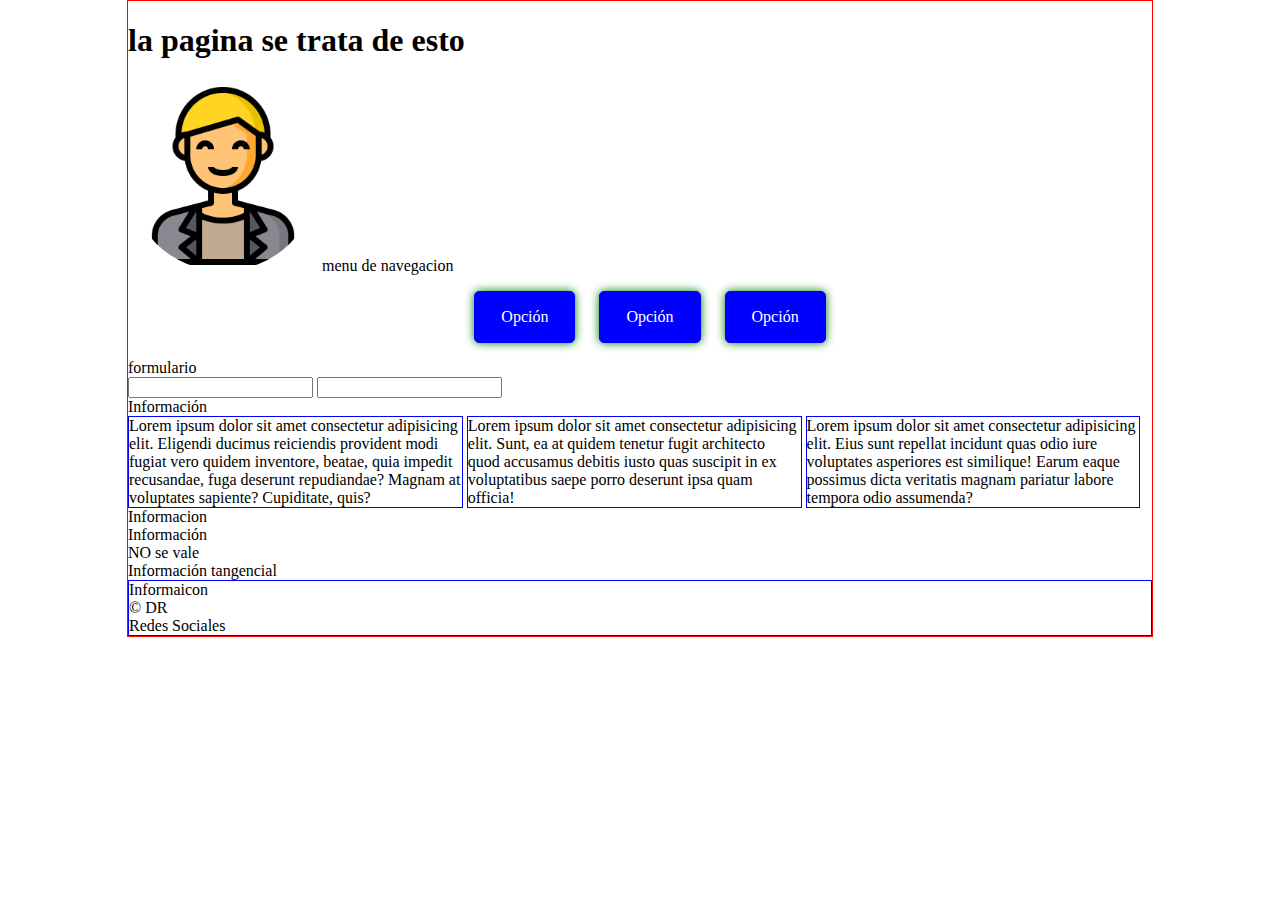
<file: html5.html>
<!doctype html>
<html lang="en">
    <head>
        <meta charset="UTF-8" />
        <meta name="viewport" content="width=device-width, initial-scale=1.0" />
        <title>Documento html5</title>
        <link rel="stylesheet" href="css/estilos.css" />
    </head>
    <body>
        <header>
            <h1>la pagina se trata de esto</h1>
            <img src="imagenes/persona.png" alt="imagen de la empresa" />
            menu de navegacion
            <nav>
                <ul>
                    <li>Opción</li>
                    <li>Opción</li>
                    <li>Opción</li>
                </ul>
            </nav>
            formulario
            <form action="">
                <input type="text" />
                <input type="search" />
            </form>
        </header>

        Información
        <main>
            <section>
                <article>
                    Lorem ipsum dolor sit amet consectetur adipisicing elit.
                    Eligendi ducimus reiciendis provident modi fugiat vero
                    quidem inventore, beatae, quia impedit recusandae, fuga
                    deserunt repudiandae? Magnam at voluptates sapiente?
                    Cupiditate, quis?
                </article>
                <article>
                    Lorem ipsum dolor sit amet consectetur adipisicing elit.
                    Sunt, ea at quidem tenetur fugit architecto quod accusamus
                    debitis iusto quas suscipit in ex voluptatibus saepe porro
                    deserunt ipsa quam officia!
                </article>
                <article>
                    Lorem ipsum dolor sit amet consectetur adipisicing elit.
                    Eius sunt repellat incidunt quas odio iure voluptates
                    asperiores est similique! Earum eaque possimus dicta
                    veritatis magnam pariatur labore tempora odio assumenda?
                </article>
            </section>
        </main>

        <section>Informacion</section>

        <article>Información</article>

        <section>
            <section>NO se vale</section>
        </section>

        <aside>Información tangencial</aside>
        <footer>
            Informaicon <br />
            &COPY; DR <br />
            Redes Sociales <br />
        </footer>
    </body>
</html>
</file>
<file: practica01css/css/estilos.css>
body {
    margin: 0, auto;
    max-width: 1024px;
    font-size: 16px;
}

button {
    cursor: pointer;
}

.header {
    display: flex;
    flex-direction: column;
    gap: 3px;
}

.header__picture {
    position: relative;
    overflow: hidden;
    background-color: #d4e3e7;
}

.nav {
    padding: 5px;
    border-radius: 5px;
    background-color: #0070c6;
    color: white;
    display: flex;
    align-items: center;
    justify-content: space-between;
    width: 99.5%;
    margin: 0 auto;
}

.nav ul {
    list-style: none;
    font-weight: bold;
    display: flex;
    gap: 2em;
}

.nav__search input {
    padding: 5px;
    border-radius: 5px;
    border: none;
}

.nav__search button {
    padding: 5px 8px;
    color: white;
    font-weight: bold;
    background-color: #63bc3d;
    border: none;
    border-radius: 5px;
}

.banner {
    padding: 5px;
}

.banner img {
    width: 100%;
    border: 5px solid rgba(150, 150, 150, 0.5);
}

.main {
    display: flex;
    justify-content: space-between;
    margin-bottom: 2em;
}

.main section h4 {
    font-size: 3em;
    align-self: flex-start;
}

.main section {
    width: 33%;
    display: flex;
    flex-direction: column;
    align-items: center;
    gap: 5px;
}

.main section button {
    padding: 10px;
    background-color: white;
    box-shadow: 3px 3px 5px rgba(0, 0, 0, 0.5);
    color: #0070c6;
    border-radius: 5px;
    border: none;
}

.footer {
    padding: 5px;
    display: flex;
    gap: 10px;
    background-color: #0e1c27;
    color: white;
    font-weight: bold;
    font-size: 2em;
}

.footer article {
    background-color: rgba(205, 198, 198, 0.096);
    padding: 10px;
    width: 250px;
    height: 100px;
}

#logo {
    position: absolute;
    top: 0px;
    left: 0px;
}
</file>
<file: practica02css/css/estilos.css>
body {
    font-size: 16px;
    margin: 0 auto;
    max-width: 1078px;
    min-height: 1078px;
}
header input[type="search"] {
    float: right;
    margin-right: -200px;
    margin-top: 15px;
}
header nav {
    margin-left: 200px;
}
header nav ul li {
    border-bottom: 1px solid rgba(150, 150, 150, 0.5);
    display: inline-block;
    margin-right: 15px;
    font-size: 1.8em;
    color: rgba(150, 150, 150, 0.5);
    padding-bottom: 2px;
}
#boffer {
    position: relative;
    top: -410px;
    left: -65px;
}
#logo {
    margin-left: 40px;
    margin-top: 20px;
}
#granthams {
    margin-left: 25px;
    margin-top: 25px;
}
#paint {
    float: right;
}
#primerseccion {
    height: 318px;
    margin-top: 60px;
}
#primerseccion article {
    display: inline-block;
    vertical-align: top;
}
#seccion01art01 {
    width: 60%;
}
#seccion01art02 {
    width: 30%;
    margin-left: 50px;
}
#seccion01art02 ul {
    list-style: none;
    margin-left: -40px;
}
#seccion01art02 ul li::before {
    color: pink;
    content: " • ";
}

#segundaseccion {
    text-align: right;
    padding-right: 140px;
}

#terceraseccion article {
    display: inline-block;
    width: 23%;
    vertical-align: top;
}

#terceraseccion article img {
    vertical-align: middle;
}

#secc03art04 {
    padding-top: 60px;
}

#footersec01 {
    border: 1px solid red;
    float: right;
    position: relative;
    top: -55px;
    left: -35px;
}
#footersec01 span {
    border: 1px solid red;
    vertical-align: top;
    margin-left: 20px;
}

#footersec02 {
    background-color: #4267b3;
}

#footersec02 article {
    color: white;
    display: inline-block;
    width: 32%;
    margin-right: 30px;
    margin-left: 30px;
}

#footersec02art03 {
    float: right;
    text-align: right;
    margin-top: -45px;
}

#footersec02 input {
    background: #4267b3;
    border-radius: 20px;
    border: 2px solid white;
    color: white;
    padding: 5px 10px 5px 10px;
}

.colorrosa {
    color: #ff0099;
}
.azulito {
    color: #4267b3;
}
.verde {
    color: #8bc500;
}
.letragrande {
    font-size: 3.5em;
}
.letramediana {
    font-size: 2em;
}
.nito {
    font-weight: bold;
}
</file>
<file: practica03_css/css/estilos.css>
html{
    --color-verde: #849C3C;
    --color-negro: #353535;
    --color-rojo: #D33040;
    --color-gris: lightgray;
    --fondo-negro: #2C2C2C;
    --color-linea: #949494;
    --color-azul: lightblue;
    --color-blanco: white;
}
body{
    font-family: sans-serif;
    font-size: 16px;
    margin: 0px auto;
    max-width: 1024px;
}
footer article{
    display: inline-block;
    padding: 10px;
    vertical-align: top;
    width: 30.9%;
}
footer img{
    width: 300px;
}
header input{
    text-align: right;
}
header nav ul li{
    /* border: 1px solid red; */
    display: inline-block;
    /* quitar espacios entre cajas */
    margin: 0px -4px;
    padding: 8px 14px;
    text-align: center;
    width: 17.3%;
}
header nav ul li:nth-child(2){
    background: var(--color-verde);
}
header nav ul li:nth-child(3){
    background: var(--color-negro);
}
header nav ul li:nth-child(4){
    background: var(--color-rojo);
}
header nav ul li:nth-child(5){
    background: var(--color-gris);
}
header ul{
    margin-left: -40px;
}
hr{
    border-style: dashed;
    color: var(--color-linea);
}
section article{
    /* border: 1px solid red; */
    display: inline-block;
    height: 280px;
    margin: 0px -4px;
    padding: 18px 8px;
    vertical-align: top;
    width: 18.5%;
}
section article ul{
    list-style: none;
}
section article:nth-child(2){
    background: var(--color-verde);
}
section article:nth-child(3){
    background: var(--color-negro);
}
section article:nth-child(4){
    background: var(--color-rojo);
}
section article:nth-child(5){
    background: var(--color-gris);
}
section img{
    width: 150px;
}
section,footer{
    background:  var(--fondo-negro);
    padding-bottom: 20px;
}
.letra-azul{
    color: var(--color-azul);
}
.letra-blanca{
    color: var(--color-blanco);
}
.letra-gris{
    color: var(--color-linea);
}
.read-more{
    margin-left: 220px;
}
.tam-menu-lateral{
    font-size: 1.1em;
}
.tam-tarjetas{
    font-size: 1.7em;
}
</file>
<file: practica04css/css/estilos.css>
body {
    font-size: 16px; /*1em*/
    max-width: 1024px;
    margin: 0px auto;
}

header article img:nth-child(1) {
    width: 25%;
}

header article img:nth-child(5) {
    width: 18%;
    margin-right: -20px;
    float: right;
    margin-top: 35px;
}

header article img:nth-child(6) {
    width: 5%;
    margin-right: -3px;
    margin-top: 95px;
    float: right;
}

hr {
    width: 100%;
    margin-top: 35px;
    color: #949494;
    border-style: dashed;
}

header nav ul {
    margin-left: -35px;
}

header nav ul li {
    font-family: sans-serif;
    font-weight: bold;
    width: 5%;
    padding: 10px;
    display: inline-block;
    text-align: center;
}

#art1secc1 {
    position: relative;
    top: -250.817px;
}

#art2secc1 {
    position: relative;
    top: -294.8px;
}

#secc1 {
    height: 600.967px;
}

section article {
    width: 45%;
    height: 70%;
    padding: 10px;
    display: inline-block;
}

footer article {
    vertical-align: top;
    padding: 5px 9px;
    display: inline-block;
}

.logosDerecha {
    width: 1.7em;
    height: 1.6em;
    padding: 6px 3px;
    float: right;
}

.titulo {
    font-size: 4em;
    font-family: "Belanosima", sans-serif;
}

.videos {
    width: 45%;
}

.titulosFooter {
    color: gray;
    font-size: 1.3em;
}

.listados {
    color: gray;
    font-size: 0.83em;
}

.lineFooter {
    margin-top: 5%;
    width: 100%;
    border-style: solid;
}

#copyright {
    padding: 10px;
}

#colorVerde {
    color: rgb(120, 241, 76);
}

#hrMenor {
    width: 100%;
    margin-left: 5px;
}

#infoFirstBike {
    text-align: center;
    color: gray;
    font-family: tahoma;
}

#bike {
    width: 48%;
    position: relative;
    top: -8px;
}

#years {
    width: 150px;
    position: relative;
    top: -290.8px;
}
</file>
<file: practica05_css/css/estilos.css>
body {
    background-color: lightgray;
    font-family: sans-serif;
    font-size: 16px;
    margin: 0px auto;
    max-width: 723px;
}
.header {
    background: rgb(35, 92, 146);
    padding: 10px 0px;
    text-align: center;
}
.header img {
    width: 150px;
}
.links {
    background: rgb(30, 73, 114);
    color: white;
    font-size: 0.6em;
    text-align: left;
}
.links img {
    vertical-align: middle;
    width: 15px;
}
.links h4 {
    background: rgb(35, 92, 146);
    margin: 0px;
    padding: 5px 0px;
    width: 100%;
}
.navbar {
    background: rgb(239, 239, 239);
    padding: 10px 5px;
    text-align: right;
}
.navbar img {
    width: 70px;
}
.progress {
    background: white;
    color: black;
    font-size: 0.6em;
    text-align: left;
}

.progressbarra {
    width: 100%;
}
.progress h4 {
    background-color: rgb(35, 92, 146);
    color: white;
    margin: 0px;
    padding: 5px 0px;
    width: 100%;
}
.progresslogo {
    vertical-align: middle;
    width: 15px;
}

.principal {
    background: white;
}
.principaltitulos {
    color: rgb(174, 174, 174);
    font-size: 0.6em;
}

.cubes article {
    border-radius: 5px;
    frontsize: 0.6em;
    padding: 10px 15px;
}

.cubes article:nth-child(1) {
    background: rgb(25, 168, 33);
}
.cubes article:nth-child(2) {
    background: rgb(26, 109, 169);
}
.cubes article:nth-child(3) {
    background: rgb(127, 26, 167);
}
.cubes article:nth-child(4) {
    background: rgb(167, 25, 25);
}

.cubes {
    display: grid;
    gap: 5px;
    grid-template-columns: repeat(4, minmax(140px, 1fr));
}

.panels h4 {
    color: white;
    font-size: 2em;
    margin: 0px;
    width: 100%;
}

.panels01porcentaje {
    background: rgb(188, 231, 240);
}
.panels02porcentaje {
    background: rgb(250, 234, 204);
}
.panels03porcentaje {
    background: rgb(235, 204, 208);
}

.panel article:nth-child(1) {
    border: 1px solid rgb(188, 231, 240);
}

.panel article:nth-child(2) {
    border: 1px solid rgb(250, 234, 204);
}

.panel article:nth-child(3) {
    border: 1px solid rgb(235, 204, 208);
}

.panels {
    display: grid;
    grid-template-columns: repeat(4, minmax(140px, 1fr));
}
</file>
<file: Practica06css/css/estilos.css>
* {
    font-size: 16px;
    font-family: Arial, sans-serif;
}

.header {
    background-color: black;
    color: white;
}

.navigation {
    display: grid;
    grid-template-columns: repeat(2, auto);
    justify-content: space-between;
    align-items: center;
}

.logo {
    font-size: 1.2em;
    margin-left: 100px;
}

.logo img {
    position: relative;
    top: 7px;
    width: 30px;
}

.request-btn {
    background: #1a1a1a;
    color: white;
    padding: 10px 20px;
    border-radius: 5px;
    border: solid 1px white;
}

.request-btn:hover {
    color: black;
    background-color: white;
}

.sign-in-btn {
    background-color: blue;
    color: white;
    padding: 10px 20px;
    border-radius: 5px;
    border: solid 1px blue;
}

.header-buttons {
    margin-right: 100px;
}

.sign-in-btn:hover {
    background-color: white;
    color: blue;
}

.hero {
    text-align: center;
    background-color: #e8e6f3;
    padding: 100px 0px;
}

.hero h1 {
    font-size: 4em;
    font-weight: 300;
}

.search-input {
    width: 50%;
    padding: 10px;
    border: 1px solid black;
    border-radius: 5px;
    font-size: 1.1em;
    margin-bottom: 30px;
}

.grid-container {
    display: grid;
    grid-template-columns: repeat(2, minmax(150px, 1fr));
    margin-left: 240px;
}

.grid-item {
    background-color: white;
    padding-right: 100px;
}

.grid-item h2 {
    margin: 10px 0;
}

.grid-item p {
    margin: 10px 0 20px 0;
    padding-right: 150px;
}

.grid-item a {
    color: #0000ee;
    text-decoration: none;
}

.grid-item img {
    position: relative;
    top: 100px;
    right: 100px;
    width: 75px;
}

.footer {
    background-color: black;
    color: white;
    padding: 40px 20px;
}

.footer-links {
    display: grid;
    grid-template-columns: repeat(5, minmax(150px, 1fr));
    gap: 20px;
}

.footer-links h3 {
    margin-bottom: 10px;
    padding-left: 40px;
}

.footer-links a {
    color: white;
    text-decoration: none;
    display: block;
    margin: 5px 0;
}

.footer-links a:hover {
    text-decoration: underline;
}

.footer-links ul {
    list-style-type: none;
}

.footer-copyright {
    margin-top: 130px;
    text-align: first;
    font-size: 0.9em;
}

#contact {
    margin-top: 16px;
    margin-bottom: 0px;
    font-weight: bold;
}

#logo-footer {
    width: 55px;
}
</file>
<file: css/estilos.css>
body {
    border: 1px solid red;
    font-size: 16px;
    margin: 0px auto;
    max-width: 1024px;
}
header nav ul {
    text-align: center;
}

header img {
    border-radius: 300px;
    width: 190px;
}

header nav ul li {
    border-radius: 5px;
    box-shadow: 0px 0px 10px green;
    background: blue;
    border: 1px solid blue;
    display: inline-block;
    margin-right: 20px;
    padding: 16px 26px;
    color: white;
}
header nav ul li:hover {
    box-shadow: 0px 0px 0px white;
    background: white;
    color: blue;
}

main section article {
    border: 1px solid blue;
    display: inline-block;
    vertical-align: top;
    width: 32.5%;
}

footer {
    border: 1px solid blue;
}
</file>
